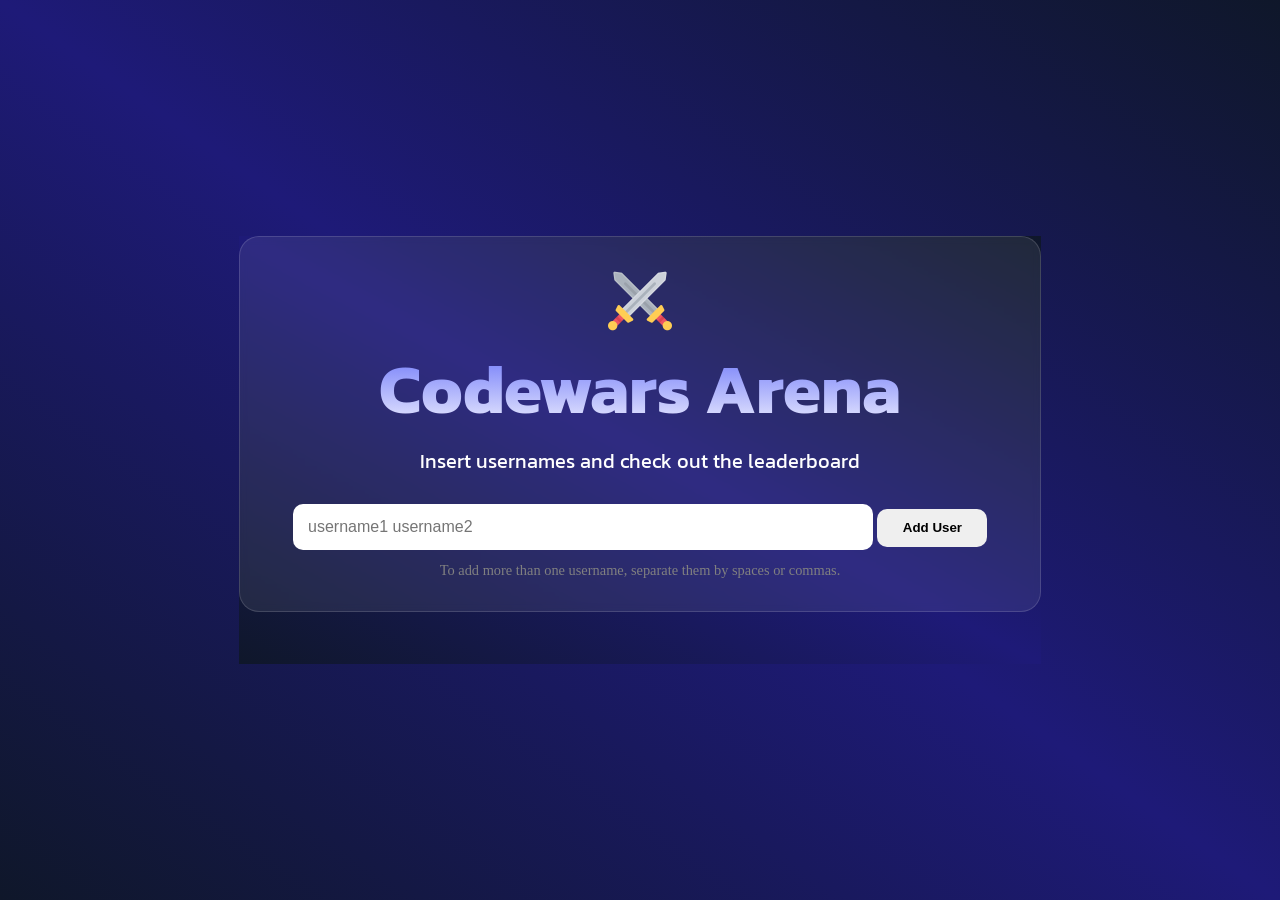
<file: Project-Codewars-Leaderboard/index.html>
<!DOCTYPE html>
<html lang="en">

<head>
  <meta charset="UTF-8">
  <meta name="viewport" content="width=device-width, initial-scale=1.0">
  <link rel="stylesheet" href="styles/style.css">


  <!--FONTS-->
  <link rel="preconnect" href="https://fonts.googleapis.com">
  <link rel="preconnect" href="https://fonts.gstatic.com" crossorigin>
  <link
    href="https://fonts.googleapis.com/css2?family=Gravitas+One&family=Kanit:ital,wght@0,100;0,200;0,300;0,400;0,500;0,600;0,700;0,800;0,900;1,100;1,200;1,300;1,400;1,500;1,600;1,700;1,800;1,900&display=swap"
    rel="stylesheet">


  <title>Codewars leaderboard</title>
</head>

<body>
  <main>
    <img src="images/sword.png" alt="Crossed sword icon" id="icon">
    <h1>Codewars Arena</h1>
    <h2>Insert usernames and check out the leaderboard</h2>
    <div id="input-form">
      <input type="text" id="user-input" placeholder="username1 username2" aria-describedby="label-input_form"
        autocomplete="off">
    </div>
    <p id="label-input_form">To add more than one username, separate them by spaces or commas.</p>
  </main>

</body>

<script src="index.mjs" type="module"></script>

</html>
</file>
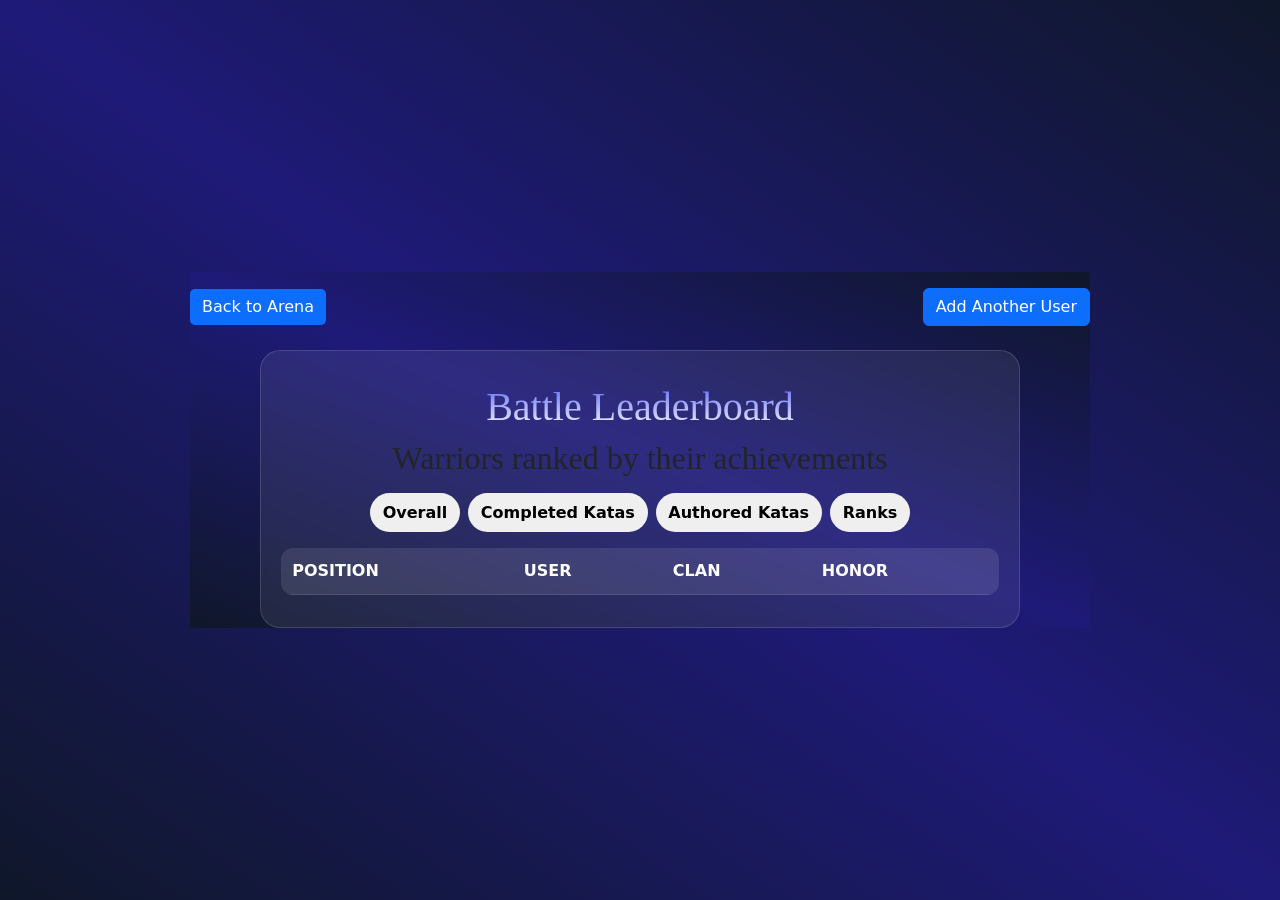
<file: Project-Codewars-Leaderboard/leaderboard.html>
<!DOCTYPE html>
<html lang="en">

<head>
    <meta charset="UTF-8">
    <meta name="viewport" content="width=device-width, initial-scale=1.0">
    <link rel="stylesheet" href="styles/style_leaderboard.css">

    <!-- BOOTSTRAP -->
    <link href="https://cdn.jsdelivr.net/npm/bootstrap@5.3.3/dist/css/bootstrap.min.css" rel="stylesheet">

    <title>Leaderboards</title>
</head>

<body>
    <nav id="button-container" aria-label="Leaderboard actions"></nav>
    <main>
        <h1>Battle Leaderboard</h1>
        <h2>Warriors ranked by their achievements</h2>
        <div id="category-nav" aria-label="Leaderboard categories"></div>
        <div id="category-lang" hidden></div>
        <div id="table-container"></div>
    </main>


    <script src="leaderboard.mjs" type="module"></script>
    <script src="https://cdn.jsdelivr.net/npm/bootstrap@5.3.3/dist/js/bootstrap.bundle.min.js"></script>
</body>

</html>
</file>
<file: Project-Codewars-Leaderboard/styles/style.css>
.kanit-bold {
  font-family: "Kanit", sans-serif;
  font-weight: 700;
  font-style: normal;
}

.kanit-regular {
  font-family: "Kanit-normal", sans-serif;
  font-weight: 400;
  font-style: normal;
}

:root {
  --backgroundcolor: linear-gradient(to bottom left, #0f172a, #1e1a78, #0f172a);
  --primary-font-h1: "Kanit";
  --secondary-font-weight: "Kanit";
  --font-primary-color: white;
  --font-secondary-color: black;
  --font-size-h1: clamp(2.2rem, 7vw, 4.3rem);
  --font-size-h2: 20px;
  --color-extra: gray;
  --surface: rgba(255, 255, 255, 0.08);
  --focus-ring: #9dd8ff;
}

html,
body {
  background: var(--backgroundcolor);
  min-height: 100%;
  margin: 0;
  color: white;
  display: flex;
  flex-direction: column;
  justify-content: center;
  align-items: center;
}

/* body {
  display: flex;
  justify-content: center;
  align-items: center;
  padding: 2rem 1rem;
} */

main {
  width: min(760px, 95vw);
  text-align: center;
  background: var(--surface);
  border: 1px solid rgba(255, 255, 255, 0.14);
  border-radius: 20px;
  padding: 2rem 1.25rem;
  backdrop-filter: blur(4px);
}

#icon {
  height: 64px;
  width: 64px;
}

h1 {
  font-family: var(--primary-font-h1);
  font-size: var(--font-size-h1);
  font-weight: bold;
  background: -webkit-linear-gradient(#5863f8, white);
  -webkit-background-clip: text;
  -webkit-text-fill-color: transparent;
  margin: 0;
}

h2 {
  color: var(--font-primary-color);
  font-family: var(--secondary-font-weight);
  font-size: var(--font-size-h2);
  margin: 0.4rem 0 1rem;
  font-weight: 400;
}

#user-input {
  width: min(100%, 550px);
  height: 44px;
  border-radius: 10px;
  margin-top: 0.75rem;
  border: 1px solid rgba(255, 255, 255, 0.25);
  padding: 0 0.9rem;
  font-size: 1rem;
}

#adding-user {
  height: 38px;
  min-width: 110px;
  margin: 0.75rem 0;
  border-radius: 10px;
  border: none;
  font-weight: 600;
  cursor: pointer;
  transition: transform 0.2s ease;
}

#adding-user:hover {
  transform: translateY(-2px);
}

#label-input_form {
  width: min(100%, 670px);
  color: var(--color-extra);
  font-size: 0.9rem;
  margin: 0.2rem auto 0;
}

#showing-users,
#more-user-container {
  color: var(--font-primary-color);
  min-height: 1.25rem;
}

#submit-button {
  color: var(--font-secondary-color);
  background-color: var(--font-primary-color);
  border: none;
  border-radius: 10px;
  padding: 0.55rem 0.9rem;
  margin-top: 0.6rem;
  font-weight: 700;
  cursor: pointer;
}

button:focus-visible,
input:focus-visible,
a:focus-visible {
  outline: 3px solid var(--focus-ring);
  outline-offset: 2px;
}

.visually-hidden {
  position: absolute;
  width: 1px;
  height: 1px;
  padding: 0;
  margin: -1px;
  overflow: hidden;
  clip: rect(0, 0, 0, 0);
  white-space: nowrap;
  border: 0;
}

@media (max-width: 640px) {
  main {
    padding: 1.5rem 1rem;
  }

  #adding-user,
  #submit-button {
    width: 100%; 
  }
}

#submit-button {
  transition: transform 0.2s ease-in;
}

#submit-button:hover {
  transform: translateY(-2px);
}

#users-container {
  text-align: center;
}
</file>
<file: Project-Codewars-Leaderboard/styles/style_leaderboard.css>
@import url("./style.css");

html,
body {
  background: var(--backgroundcolor);
  color: white;
  min-height: 100%;
}

body {
  padding-top: 1rem;
}

#button-container {
  display: flex;
  justify-content: center;
  align-items: center;
  flex-wrap: wrap;
  gap: 1rem;
  width: min(900px, 95vw);
  margin-bottom: 1.5rem;
}

#back-button {
  color: white;
  text-decoration: none;
  font-weight: 400;
  background-color: #0d6efd;
  padding: 6px 12px;
  border-radius: 5px;
}

#add-another_user {
  white-space: nowrap;
}

h1 {
  position: static;
}

h2 {
  position: static;
  color: white;
}

#container {
  display: flex;
  flex-direction: column;
  justify-content: flex-start;
  align-items: center;
  width: min(900px, 95vw);
  margin: 0 auto 2rem;
  text-align: center;
}

#category-nav {
  display: flex;
  flex-wrap: wrap;
  justify-content: center;
  gap: 0.5rem;
  margin: 1rem 0;
}

#category-nav button {
  border: none;
  border-radius: 999px;
  padding: 0.45rem 0.8rem;
  font-weight: 600;
  cursor: pointer;
}

#category-lang,
#category-lang label,
#category-lang select {
  color: black;
}

#table-container {
  width: 100%;
}

#table-leaderboards {
  width: 100%;
  border-collapse: collapse;
  background: rgba(255, 255, 255, 0.1);
  border-radius: 12px;
  overflow: hidden;
}

#table-leaderboards th,
#table-leaderboards td {
  padding: 0.7rem;
  border-bottom: 1px solid rgba(255, 255, 255, 0.1);
  text-align: left;
  color: white;
}

#table-leaderboards tr:nth-child(2) {
  background: linear-gradient(
    rgba(255, 215, 0, 0.22),
    rgba(255, 236, 140, 0.12)
  );
}

.modal-content {
  background: rgba(15, 23, 42, 0.45);
  border: 1px solid rgba(255, 255, 255, 0.2);
  backdrop-filter: blur(10px);
  -webkit-backdrop-filter: blur(10px);
  color: white;
}

.modal-header,
.modal-footer {
  border-color: rgba(255, 255, 255, 0.2) !important;
}

#button-container {
  display: flex;
  justify-content: space-between;
}

.modal-body {
  display: flex;
  justify-content: center;
}

#more-users{ 
  padding: 3px 5px; 
  margin-left: 10px;
}
</file>
